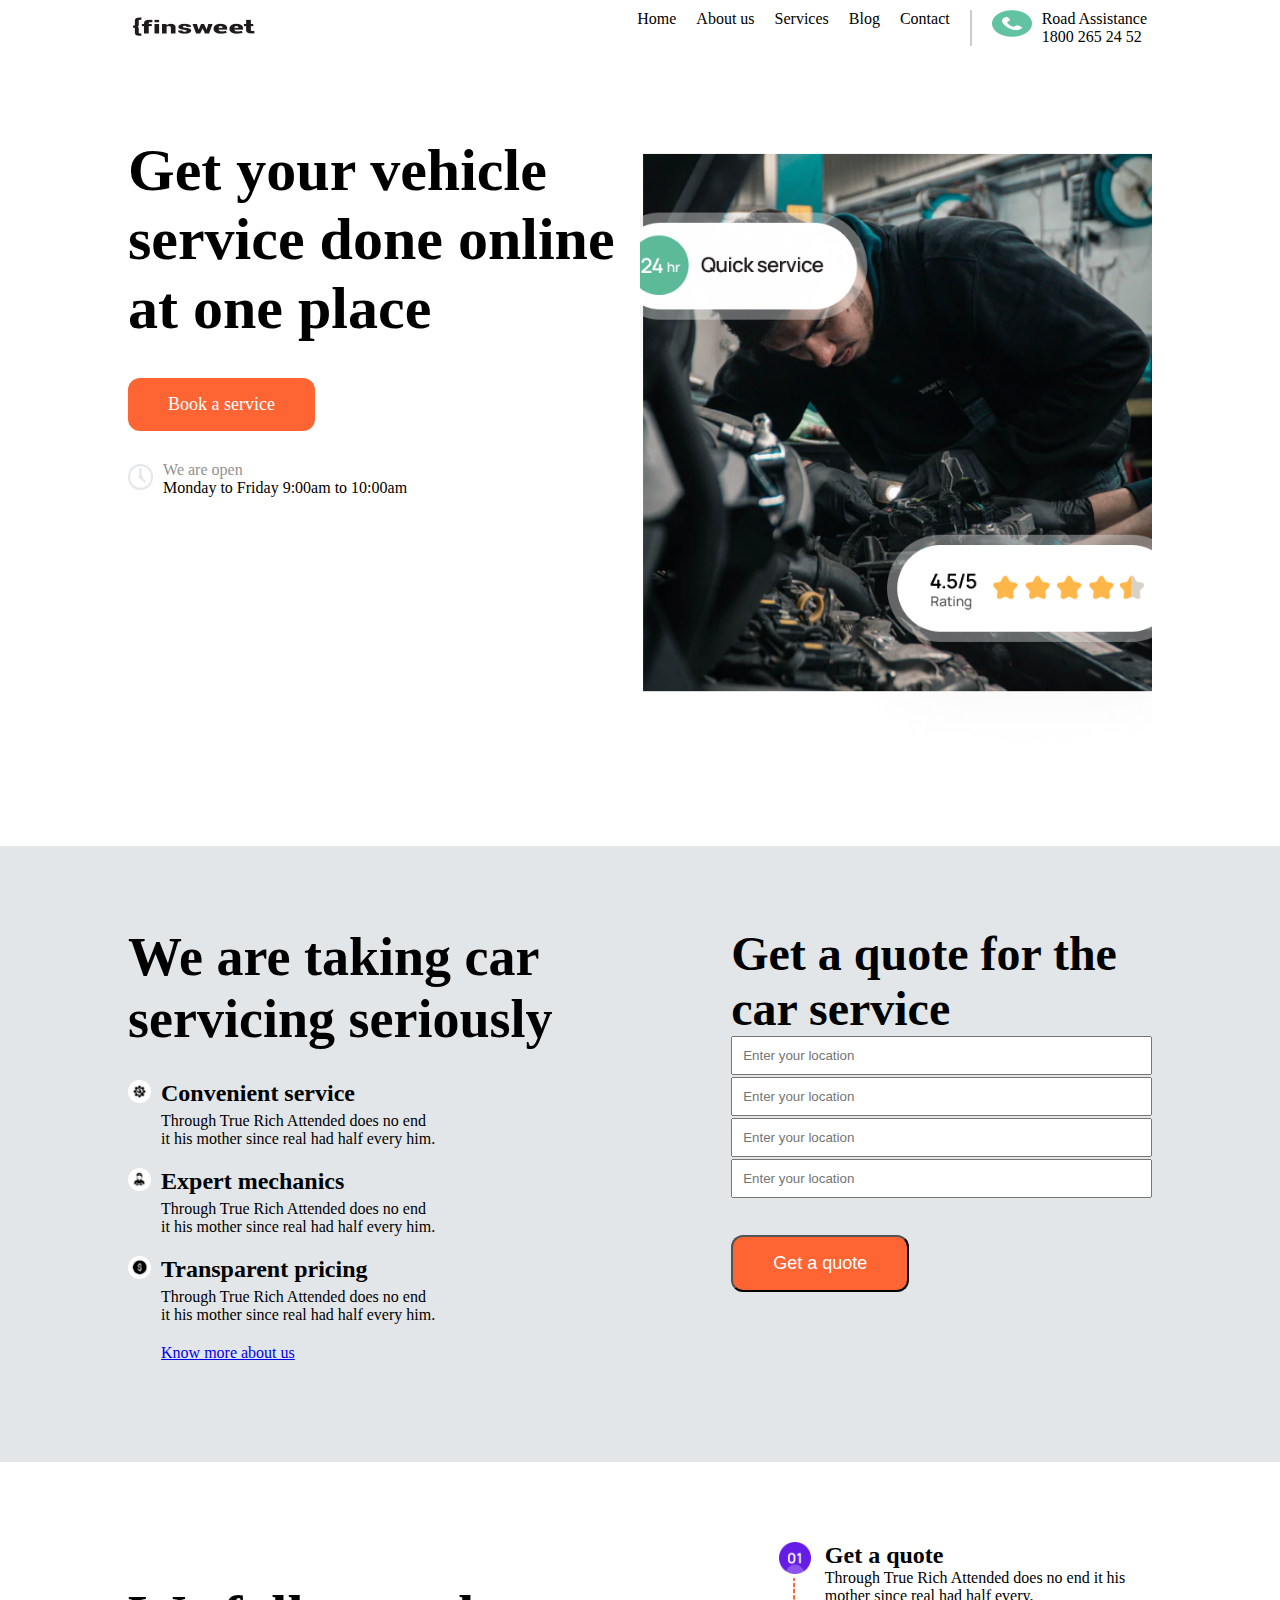
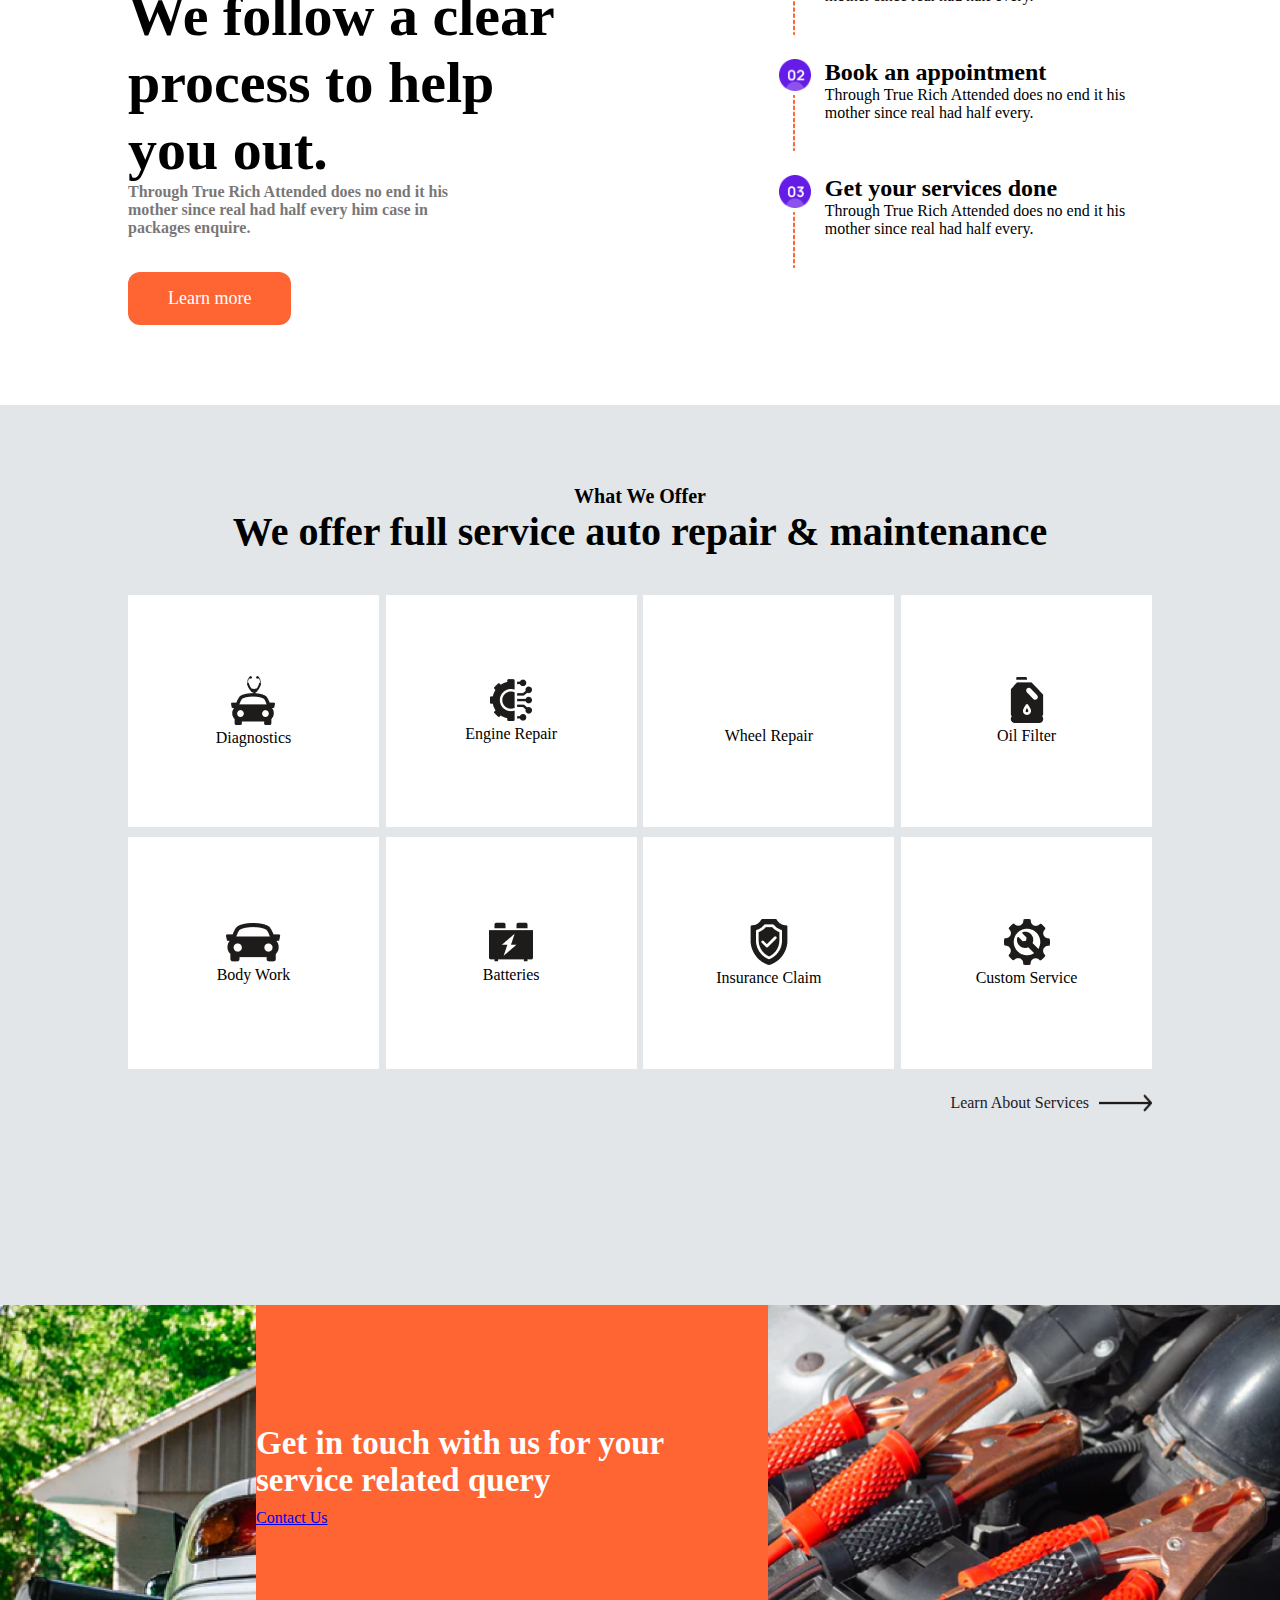
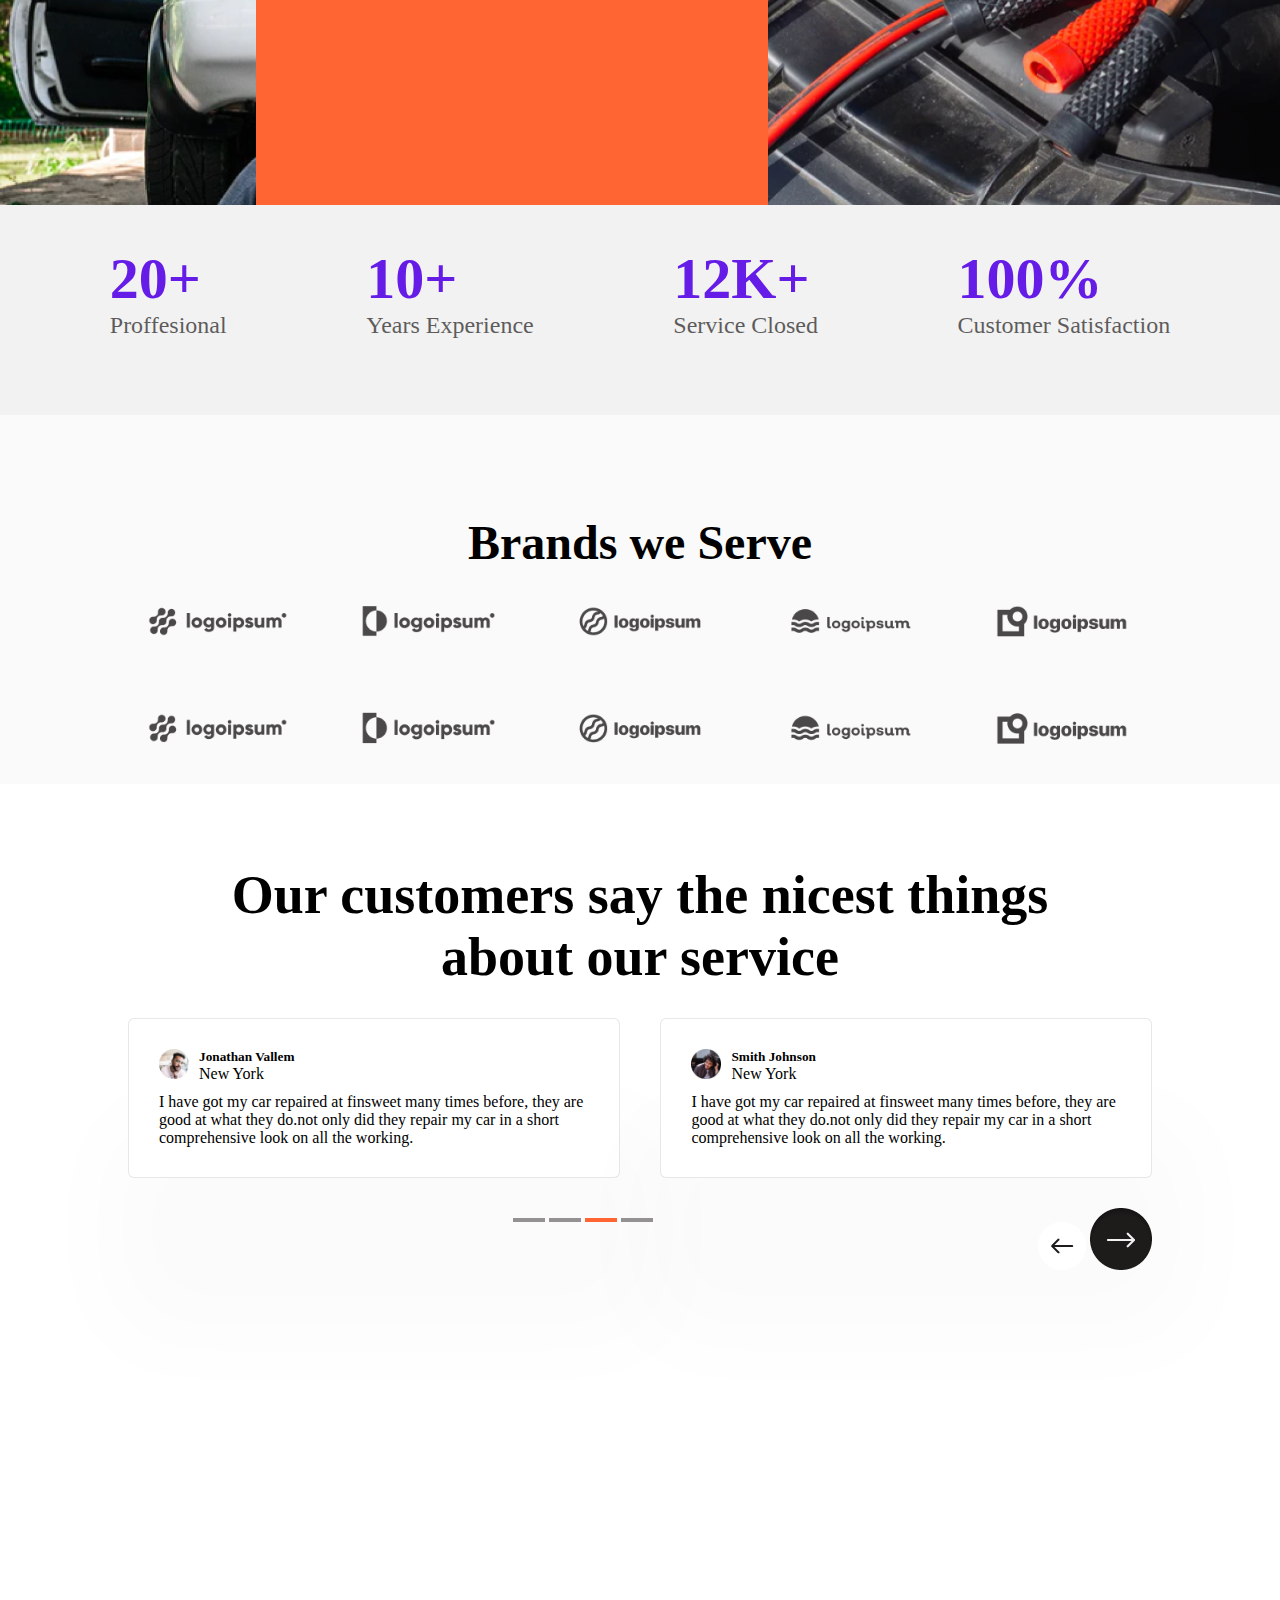
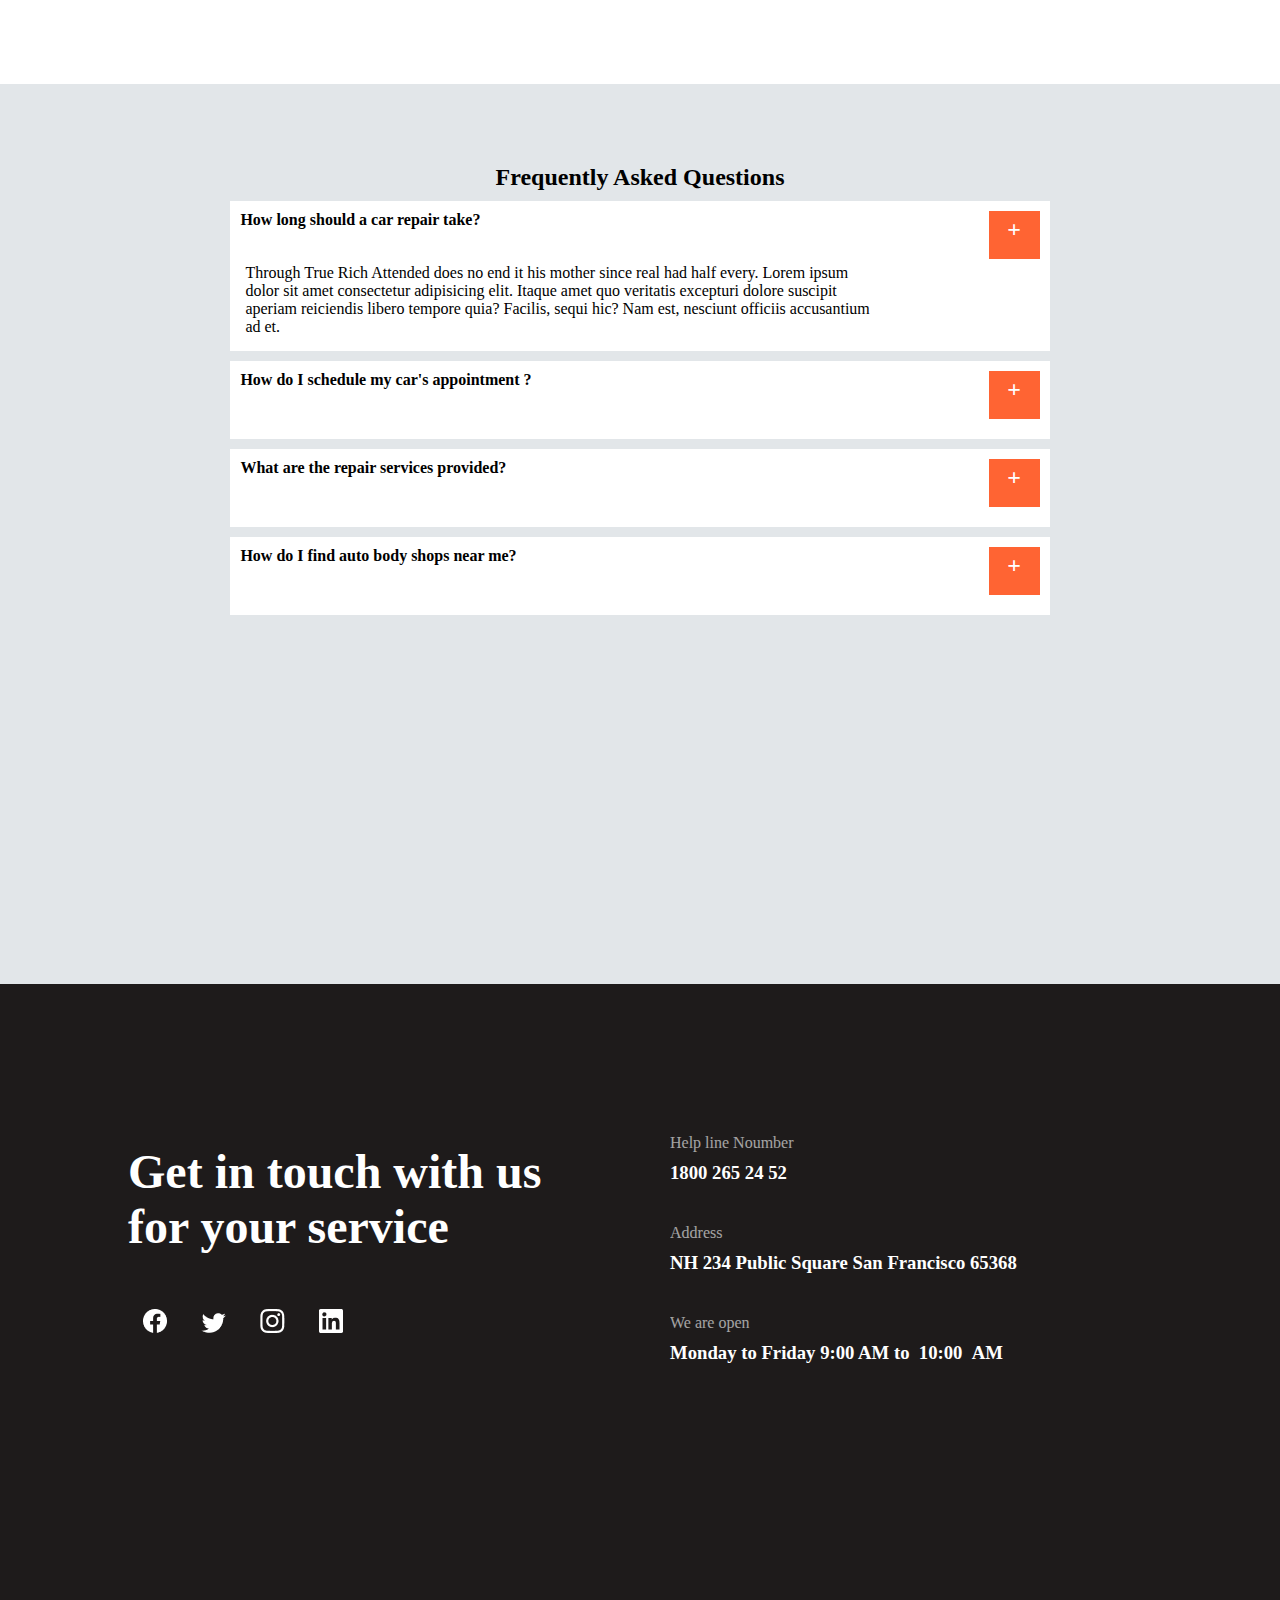
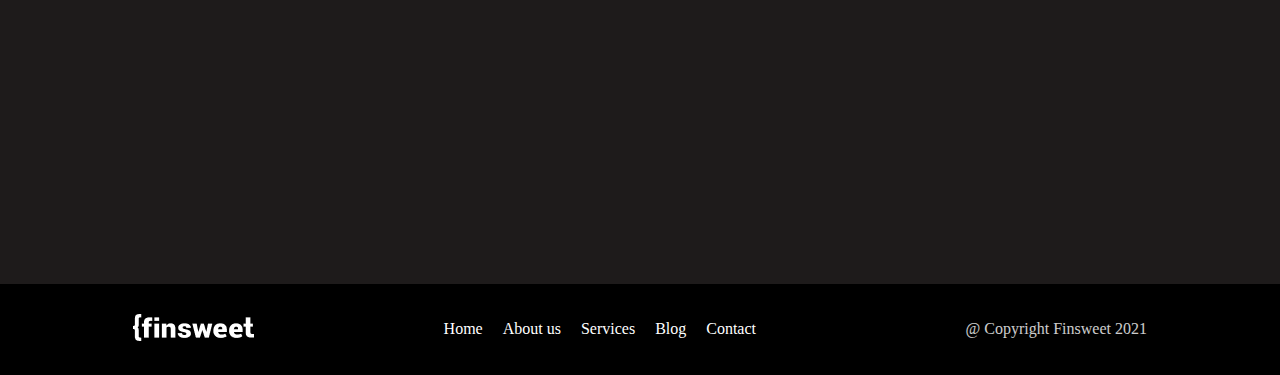
<file: index.html>
<!DOCTYPE html>
<html lang="en">

<head>
    <meta charset="UTF-8">
    <meta http-equiv="X-UA-Compatible" content="IE=edge">
    <meta name="viewport" content="width=device-width, initial-scale=1.0">
    <link rel="stylesheet" href="css/style.css">
    <title>finSweet</title>
</head>

<body>
    <header>
        <div class="container">
            <div class="main-header">
                <div class="logo">
                    <img src="img/Logo.png" alt="company logo">
                </div>
                <div class="right-section">
                    <div class="navigation">
                        <ul>
                            <li><a href="home">Home</a> </li>
                            <li><a href="aboutUs">About us</a> </li>
                            <li><a href="services.html">Services</a> </li>
                            <li><a href="blog">Blog</a> </li>
                            <li><a href="contact">Contact</a> </li>
                        </ul>

                    </div>
                    <div class="road-assistance">
                        <div class="icon">
                            <img src="img/Assistance Icon.png" alt="call">

                        </div>
                        <div class="inner-section">
                            <p>Road Assistance</p>
                            <p>1800 265 24 52</p>
                        </div>

                    </div>

                </div>
            </div>
        </div>
    </header>
    <section id="hero-section">
        <div class="container">
            <div class="flex flex-sm-column">
                <div class="text-section">
                    <h1>Get your vehicle service done online at one place</h1>
                    <a href="services.html" class="orange-btn">Book a service</a>
                    <div class="time-section flex">
                        <div class="image-box">
                            <img src="img/clock.png" alt="for the time">
                        </div>
                        <div class="time-text">
                            <p class="light-grey">We are open</p>
                            <p>Monday to Friday 9:00am to 10:00am</p>
                        </div>

                    </div>
                </div>
                <div class="image-section">

                </div>
            </div>
        </div>
    </section>
    <section id="quote-section">
        <div class="container">
            <div class="flex flex-sm-column justify-between">
                <div class="left-section">
                    <h2>We are taking car <br> servicing seriously</h2>
                    <ul>
                        <li>
                            <div class="flex">
                                <div class="image-box">
                                    <img src="img/service.png" alt="">

                                </div>
                                <div class="text-box">
                                    <h5>Convenient service</h5>
                                    <p>Through True Rich Attended does no end it his mother since real had half every him.</p>

                                </div>

                            </div>

                        </li>
                        <li>
                            <div class="flex">
                                <div class="image-box">
                                    <img src="img/mechanics.png" alt="">

                                </div>
                                <div class="text-box">
                                    <h5>Expert mechanics</h5>
                                    <p>Through True Rich Attended does no end it his mother since real had half every him.</p>

                                </div>

                            </div>

                        </li>
                        <li>
                            <div class="flex">
                                <div class="image-box">
                                    <img src="img/pricing.png" alt="">

                                </div>
                                <div class="text-box">
                                    <h5>Transparent pricing</h5>
                                    <p>Through True Rich Attended does no end it his mother since real had half every him.</p>

                                </div>

                            </div>

                        </li>
                        <li>
                            <div class="flex">
                                <div class="image-box">

                                </div>
                                <div class="text-box">
                                    <a href="#">Know more about us</a>
                                </div>

                            </div>

                        </li>



                    </ul>

                </div>
                <div class="right-form-section">
                    <h3>Get a quote for the car service</h3>
                    <form action="">
                        <div class="input">
                            <div class="input-box">
                                <input type="text" placeholder="Enter your location">
                            </div>
                            <div class="input-box">
                                <input type="text" placeholder="Enter your location">
                            </div>
                            <div class="input-box">
                                <input type="text" placeholder="Enter your location">
                            </div>
                            <div class="input-box">
                                <input type="text" placeholder="Enter your location">
                            </div>

                        </div>

                        <button class="orange-btn">Get a quote</button>


                    </form>

                </div>


            </div>
        </div>
    </section>
    <section id="process-section">
        <div class="container">
            <div class="flex justify-between flex-sm-column">
                <div class="left-quote">
                    <h2>We follow a clear process to help you out.</h2>
                    <p>Through True Rich Attended does no end it his mother since real had half every him case in packages enquire.</p>
                    <a href="#" class="orange-btn">Learn more</a>
                </div>
                <div class="right-quote">
                    <ul>
                        <li>
                            <div class="flex">
                                <div class="image-box">
                                    <img src="img/1.png" alt="">
                                    <div class="line-box">
                                        <img src="img/red line.png" alt="">
                                    </div>

                                </div>
                                <div class="text-box">
                                    <h2>
                                        Get a quote
                                    </h2>
                                    <p>Through True Rich Attended does no end it his mother since real had half every.</p>

                                </div>

                            </div>

                        </li>
                    </ul>
                    <ul>
                        <li>
                            <div class="flex">
                                <div class="image-box">
                                    <img src="img/2.png" alt="">
                                    <div class="line-box">
                                        <img src="img/red line.png" alt="">
                                    </div>

                                </div>
                                <div class="text-box">
                                    <h2>
                                        Book an appointment
                                    </h2>
                                    <p>Through True Rich Attended does no end it his mother since real had half every.</p>
                                </div>

                            </div>

                        </li>
                    </ul>
                    <ul>
                        <li>
                            <div class="flex">
                                <div class="image-box">
                                    <img src="img/3.png" alt="">
                                    <div class="line-box">
                                        <img src="img/red line.png" alt="">
                                    </div>


                                </div>
                                <div class="text-box">
                                    <h2>
                                        Get your services done
                                    </h2>
                                    <p>Through True Rich Attended does no end it his mother since real had half every.</p>
                                </div>

                            </div>

                        </li>
                    </ul>


                </div>
            </div>
        </div>


    </section>
    <section id="offer-section">
        <div class="container">
            <h5>What We Offer</h5>
            <h2>We offer full service auto repair & maintenance</h2>
            <div class="offers flex">
                <div class="offer-box">
                    <div>
                        <img src="img/Car.png" alt="car">
                        <p>Diagnostics</p>
                    </div>
                </div>
                <div class="offer-box">
                    <div>
                        <img src="img/engine repair.png" alt="car">
                        <p>Engine Repair</p>
                    </div>
                </div>
                <div class="offer-box">
                    <div>
                        <img src="img/wheel repair.png" alt="car">
                        <p>Wheel Repair</p>
                    </div>
                </div>
                <div class="offer-box">
                    <div>
                        <img src="img/oil filter.png" alt="car">
                        <p>Oil Filter</p>
                    </div>
                </div>
                <div class="offer-box">
                    <div>
                        <img src="img/body work.png" alt="car">
                        <p>Body Work</p>
                    </div>
                </div>
                <div class="offer-box">
                    <div>
                        <img src="img/batteries.png" alt="car">
                        <p>Batteries</p>
                    </div>
                </div>
                <div class="offer-box">
                    <div>
                        <img src="img/Vector.png" alt="car">
                        <p>Insurance Claim</p>
                    </div>
                </div>
                <div class="offer-box">
                    <div>
                        <img src="img/custom service.png" alt="car">
                        <p>Custom Service</p>
                    </div>
                </div>
            </div>
            <div class="learn-arrow">
                <a href="#">
                    <p>Learn About Services</p>
                    <img src="img/arrow.png" alt="">
                </a>

            </div>
        </div>

    </section>
    <section id="service-section">
        <div class="car-section"></div>
        <div class="orange-section">
            <div class="orange-text">
                <h2>Get in touch with us for your service related query</h2>
            </div>
            <div>
                <a href="contactUs">Contact Us</a>
            </div>
        </div>
        <div class="auto-section"></div>
    </section>
    <section id="experience-section">
        <div class="plus">
            <div>
                <h2>20+</h2>
                <p>Proffesional</p>
            </div>
            <div>
                <h2>10+</h2>
                <p>Years Experience</p>
            </div>
            <div>
                <h2>12K+</h2>
                <p>Service Closed</p>
            </div>
            <div>
                <h2>100%</h2>
                <p>Customer Satisfaction</p>
            </div>
        </div>

    </section>
    <section id="brand-section">
        <div class="container">
            <h5>Brands we Serve</h5>
            <div class="brand-box">
                <img src="img/Brand Row 1.png" alt="">
                <img src="img/Brand Row 2.png" alt="">
            </div>
        </div>
    </section>
    <section id="customer-section">
        <div class="container">
            <h2>Our customers say the nicest things <br> about our service</h2>
            <div class="customer-slider">
                <div class="customer-slide">
                    <div class="testimony-person">
                        <img src="img/1 man.png" alt="">
                        <div class="person-info">
                            <h5>Jonathan Vallem</h5>
                            <p>New York</p>
                        </div>
                    </div>
                    <div class="testimony">
                        <p>I have got my car repaired at finsweet many times before, they are good at what they do.not only did they repair my car in a short comprehensive look on all the working.</p>
                    </div>
                </div>
                <div class="customer-slide">
                    <div class="testimony-person">
                        <img src="img/2 man.jpg" alt="">
                        <div class="person-info">
                            <h5>Smith Johnson</h5>
                            <p>New York</p>
                        </div>
                    </div>
                    <div class="testimony">
                        <p>I have got my car repaired at finsweet many times before, they are good at what they do.not only did they repair my car in a short comprehensive look on all the working.</p>
                    </div>
                </div>
            </div>
            <div class="dash-section">
                <div class="empty">

                </div>
                <div class="center-dash">
                    <img src="img/Dash.png" alt="1">
                    <img src="img/Dash.png" alt="2">
                    <img src="img/Line Orange.png" alt="3">
                    <img src="img/Dash.png" alt="4">

                </div>
                <div class="end-dash">
                    <img src="img/Left arrow.png" alt="">
                    <img src="img/Right arrow.png" alt="">

                </div>
            </div>
        </div>
    </section>
    <section id="faq-section">
        <div class="container">
            <h2>Frequently Asked Questions</h2>
            <div class="faq-main-box">
                <div class="faq-box">
                    <div class="header-section">
                        <div class="question">
                            <h4>How long should a car repair take?</h4>

                        </div>
                        <div class="faq-control">
                            <h2>+</h2>
                        </div>


                    </div>
                    <div class="answer-section">
                        <div class="answer-box">
                            <p>Through True Rich Attended does no end it his mother since real had half every. Lorem ipsum dolor sit amet consectetur adipisicing elit. Itaque amet quo veritatis excepturi dolore suscipit aperiam reiciendis libero tempore
                                quia? Facilis, sequi hic? Nam est, nesciunt officiis accusantium ad et.</p>
                        </div>
                    </div>


                </div>
                <div class="faq-box">
                    <div class="header-section">
                        <div class="question">
                            <h4>How do I schedule my car's appointment ?</h4>

                        </div>
                        <div class="faq-control">
                            <h2>+</h2>
                        </div>


                    </div>
                    <div class="answer-section">
                        <div class="answer-box">

                        </div>
                    </div>


                </div>
                <div class="faq-box">
                    <div class="header-section">
                        <div class="question">
                            <h4>What are the repair services provided?</h4>

                        </div>
                        <div class="faq-control">
                            <h2>+</h2>
                        </div>


                    </div>
                    <div class="answer-section">
                        <div class="answer-box">

                        </div>
                    </div>


                </div>
                <div class="faq-box">
                    <div class="header-section">
                        <div class="question">
                            <h4>How do I find auto body shops near me?</h4>

                        </div>
                        <div class="faq-control">
                            <h2>+</h2>
                        </div>
                    </div>
                    <div class="answer-section">
                        <div class="answer-box">
                        </div>
                    </div>
                </div>
            </div>
        </div>
        </div>
    </section>
    <section id="contact-section">
        <div class="container">
            <div class="touch-section">
                <div class="left-touch">
                    <div class="header">
                        <h2>Get in touch with us for your  service</h2>
                    </div>
                    <div class="social-media">
                        <img src="img/Facebook.png" alt="">
                        <img src="img/Twitter.png" alt="">
                        <img src="img/Instagram.png" alt="">
                        <img src="img/LinkedIn.png" alt="">
                    </div>
                </div>
                <div class="right-touch">
                    <p>Help line Noumber</p>
                    <h3>1800 265 24 52</h3>
                    <p>Address</p>
                    <h3>NH 234   Public Square San Francisco  65368</h3>
                    <p>We are open</p>
                    <h3>Monday to Friday 9:00 AM to  10:00  AM</h3>
                    
                </div>
            </div>
        </div>
    </section>
    <footer id="footer-section">
        <div class="container">
            <div class="main-footer">
                <div class="logo">
                    <img src="img/white logo.png" alt="company logo">
                </div>
                <div class="right-footer-section">
                    <div class="navigation">
                        <ul>
                            <li><a href="home">Home</a> </li>
                            <li><a href="aboutUs">About us</a> </li>
                            <li><a href="services">Services</a> </li>
                            <li><a href="blog">Blog</a> </li>
                            <li><a href="contact">Contact</a> </li>
                        </ul>

                    </div>
                </div>
                <div>
                    <div class="copyright">
                        <p>@ Copyright Finsweet 2021</p>
                    </div>
                </div>
            </div>  
        </div>
    </footer>





    </div>
    </div>
    </div>

    </section>


</body>

</html>
</file>
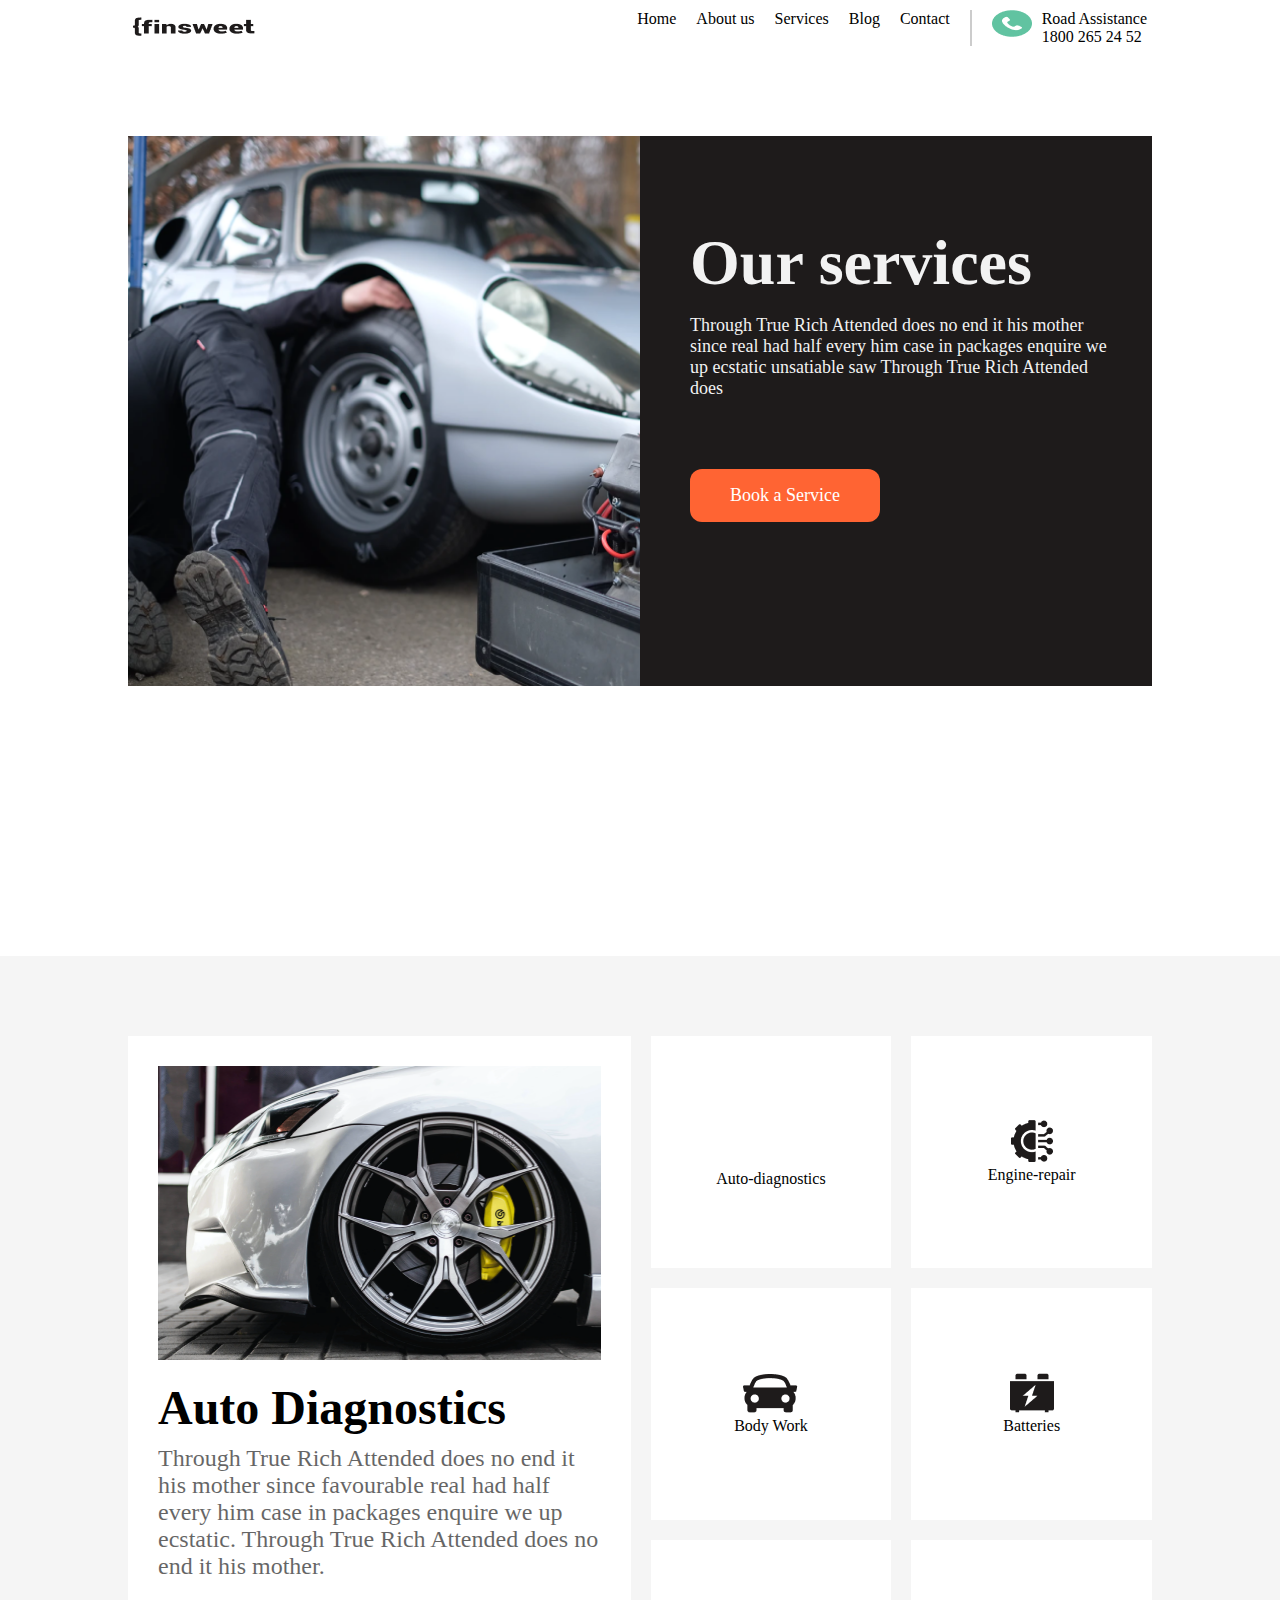
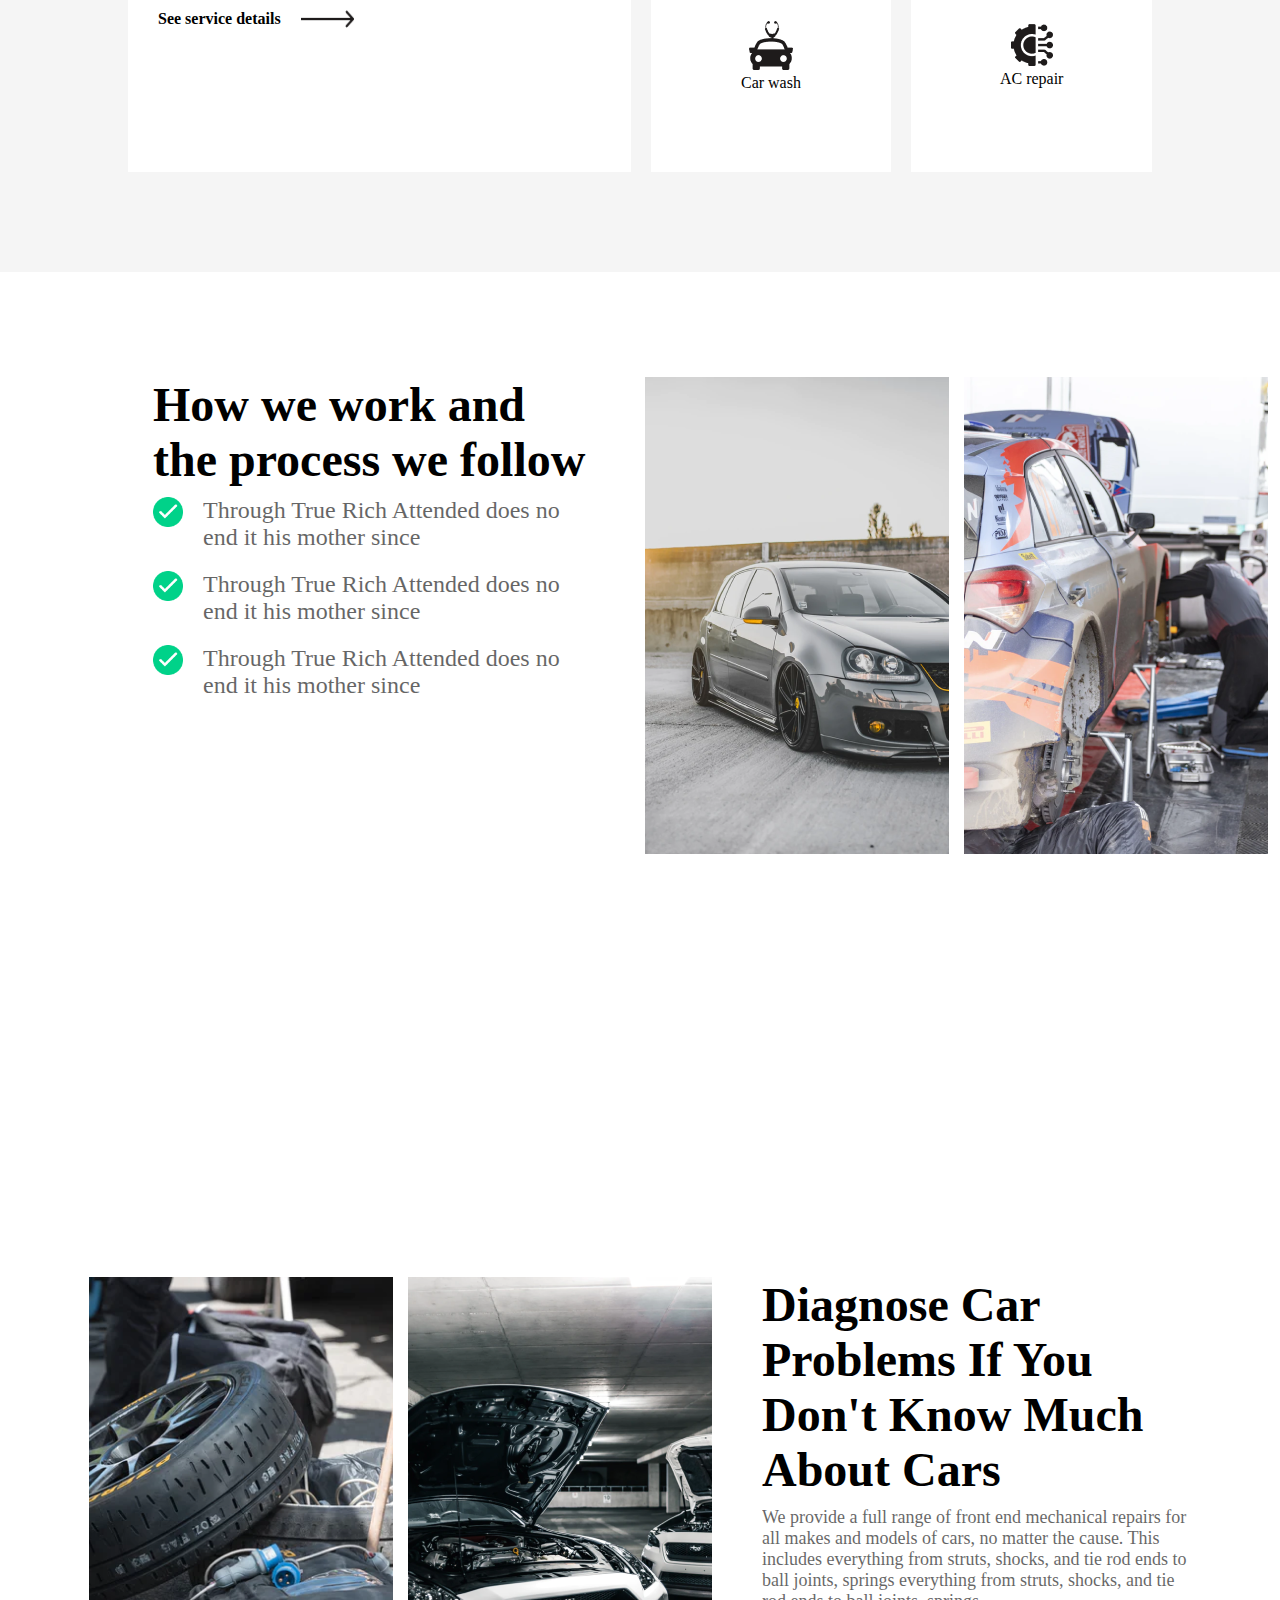
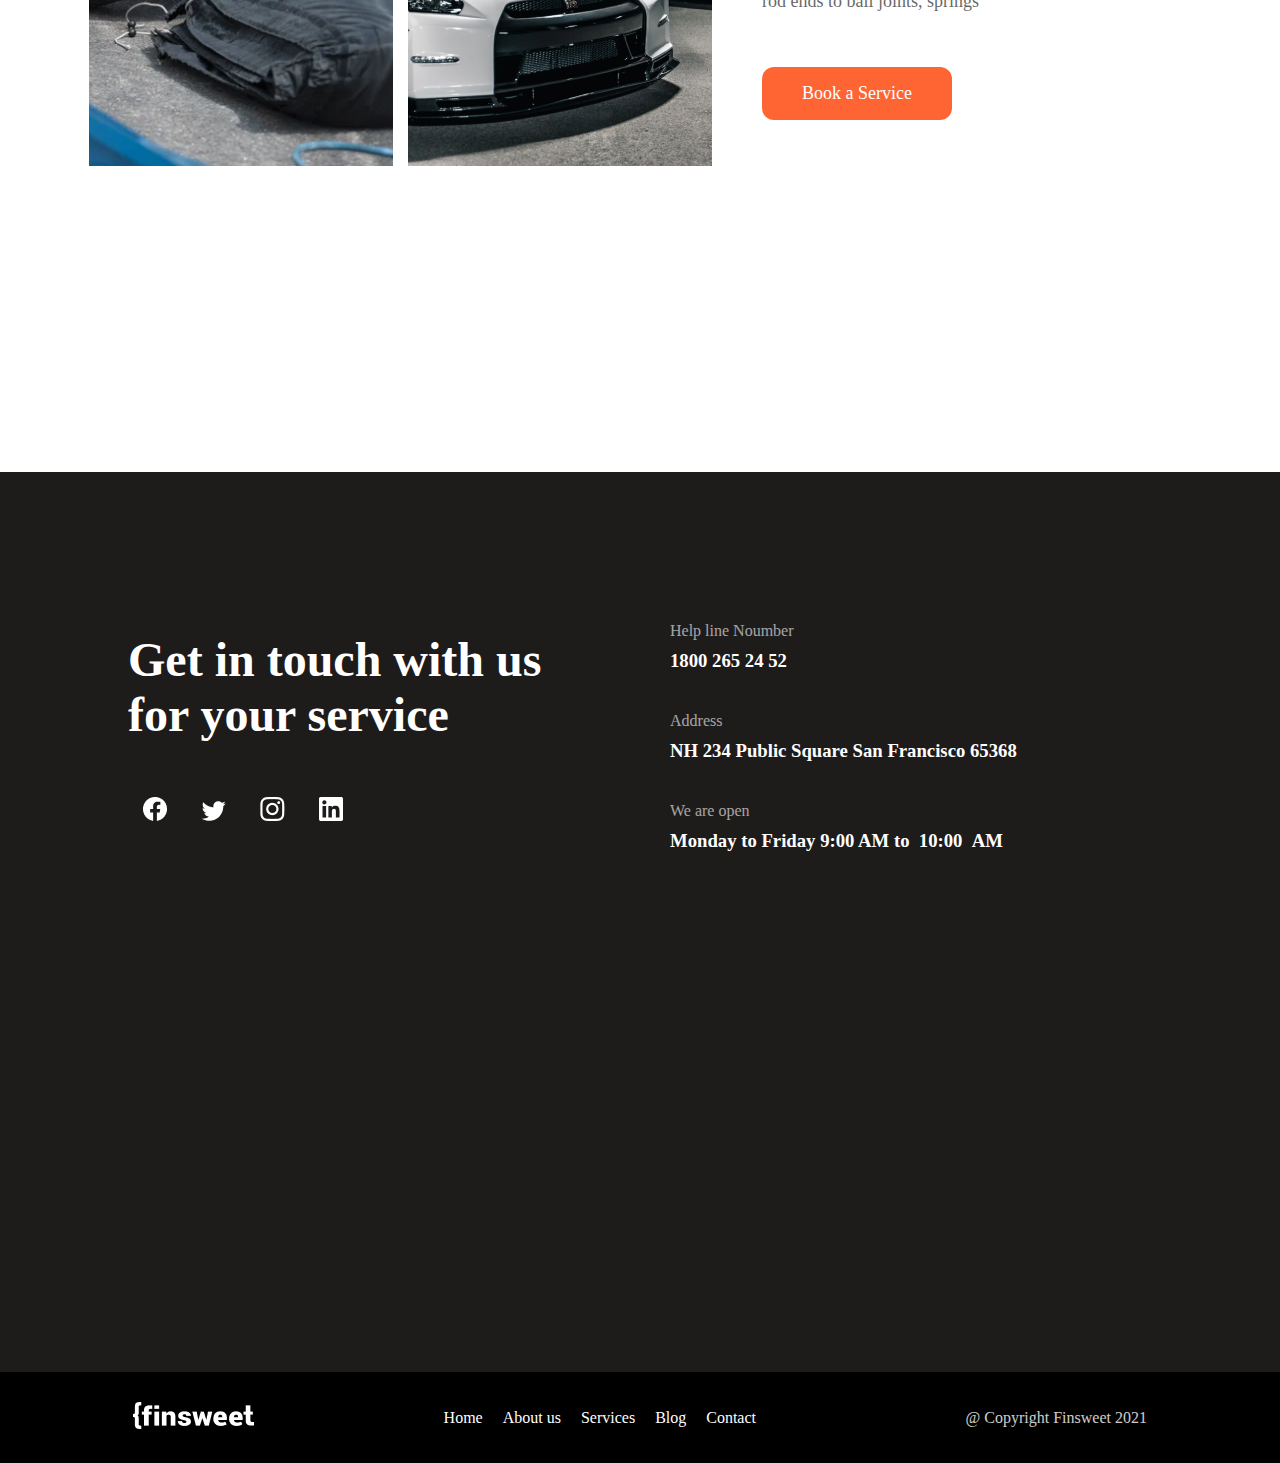
<file: services.html>
<!DOCTYPE html>
<html lang="en">
<head>
    <meta charset="UTF-8">
    <meta http-equiv="X-UA-Compatible" content="IE=edge">
    <meta name="viewport" content="width=device-width, initial-scale=1.0">
    <link rel="stylesheet" href="css/style.css">
    <title>Service</title>
</head>
<body>
    <header>
        <div class="container">
            <div class="main-header">
                <div class="logo">
                    <img src="img/Logo.png" alt="company logo">
                </div>
                <div class="right-section">
                    <div class="navigation">
                        <ul>
                            <li><a href="home">Home</a> </li>
                            <li><a href="aboutUs">About us</a> </li>
                            <li><a href="services">Services</a> </li>
                            <li><a href="blog">Blog</a> </li>
                            <li><a href="contact">Contact</a> </li>
                        </ul>
    
                    </div>
                    <div class="road-assistance">
                        <div class="icon">
                            <img src="img/Assistance Icon.png" alt="call">
    
                        </div>
                        <div class="inner-section">
                            <p>Road Assistance</p>
                            <p>1800 265 24 52</p>
                        </div>
    
                    </div>
    
                </div>
            </div>
        </div>
    </header>
    <section id="services-section">
        <div class="container">
            <div class="car-section"></div>      
        <div class="black-section">
            <div class="black-text">
                <h1>Our services</h1>
                <p>Through True Rich Attended does no end it his mother since real had half every him case in packages enquire we up ecstatic unsatiable saw Through True Rich Attended does  </p>
                <a href="#" class="orange-btn">Book a Service</a>
            </div>
        </div>
             </div>
    </section>
    <section id="auto-diagnostics">
            <div class="container">
                <div class="left-diagnostics">
                    <div class="image-section"></div>
                    <div class="text-section">
                        <h1>Auto Diagnostics</h1>
                        <p>Through True Rich Attended does no end it his mother since favourable real had half every him case in packages enquire we up ecstatic. Through True Rich Attended does no end it his mother.</p>
                        <div class="details">
                            <h4>See service details</h4>
                            <img src="img/arrow.png" alt="">
                        </div>
                   </div>
                </div>
                <div class="right-diagnostics">
                    <div class="diagnostics flex">
                        <div class="diagnostics-box">
                            <div>
                                <img src="img/auto-diag.png" alt="car">
                                <p>Auto-diagnostics</p>
                            </div>
                        </div>
                        <div class="diagnostics-box">
                            <div>
                                <img src="img/engine repair.png" alt="car">
                                <p>Engine-repair</p>
                            </div>
                        </div>
                        <div class="diagnostics-box">
                            <div>
                                <img src="img/body work.png" alt="car">
                                <p>Body Work</p>
                            </div>
                        </div>
                        <div class="diagnostics-box">
                            <div>
                                <img src="img/batteries.png" alt="car">
                                <p>Batteries</p>
                            </div>
                        </div>
                        <div class="diagnostics-box">
                            <div>
                                <img src="img/car wash.png" alt="car">
                                <p>Car wash</p>
                            </div>
                        </div>
                        <div class="diagnostics-box">
                            <div>
                                <img src="img/engine repair.png" alt="car">
                                <p>AC repair</p>
                            </div>
                        </div>
                    </div>
                </div>
            </div>
    </section>
    <section id="work-section">
        <div class="container">
                    <div class="left-work">
                        <h2>How we work and the process we follow</h2>
                        <div class="checkmark">
                            <img src="img/Checkmark.png" alt="">
                            <p>Through True Rich Attended does no end it his mother since</p>
                        </div>
                        <div class="checkmark">
                            <img src="img/Checkmark.png" alt="">
                            <p>Through True Rich Attended does no end it his mother since</p>
                        </div>
                        <div class="checkmark">
                            <img src="img/Checkmark.png" alt="">
                            <p>Through True Rich Attended does no end it his mother since</p>
                        </div>
                    </div>
              <div class="right-work">
                  <div class="left-image">
                    <img src="img/work.png" alt="">
                  </div>
                  <div class="right-image">
                    <img src="img/work 2.png" alt="">                  
                  </div>
              </div>
         </div>
    </section>
    <section id="problem-section">
        <div class="container">
            <div class="left-section">
                <div class="tires">
                    <img src="img/tires.png" alt="">
                </div>
                <div class="bonnet">
                    <img src="img/bonnet.png" alt="">
                </div>               
           </div>
           <div class="right-section">
               <div class="text-section">
                <h2>Diagnose Car Problems If You Don't Know Much About Cars</h2>
                <p>We provide a full range of front end mechanical repairs for all makes and models of cars, no matter the cause. This includes everything from struts, shocks, and tie rod ends to ball joints, springs everything from struts, shocks, and tie rod ends to ball joints, springs</p>
                <a href="#" class="orange-btn">Book a Service</a>
               </div>
            </div>
        </div>
       
    </section>
    <section id="contact-section">
        <div class="container">
            <div class="touch-section">
                <div class="left-touch">
                    <div class="header">
                        <h2>Get in touch with us for your  service</h2>
                    </div>
                    <div class="social-media">
                        <img src="img/Facebook.png" alt="">
                        <img src="img/Twitter.png" alt="">
                        <img src="img/Instagram.png" alt="">
                        <img src="img/LinkedIn.png" alt="">
                    </div>
                </div>
                <div class="right-touch">
                    <p>Help line Noumber</p>
                    <h3>1800 265 24 52</h3>
                    <p>Address</p>
                    <h3>NH 234   Public Square San Francisco  65368</h3>
                    <p>We are open</p>
                    <h3>Monday to Friday 9:00 AM to  10:00  AM</h3>
                    
                </div>
            </div>
        </div>
    </section>
    <footer id="footer-section">
        <div class="container">
            <div class="main-footer">
                <div class="logo">
                    <img src="img/white logo.png" alt="company logo">
                </div>
                <div class="right-footer-section">
                    <div class="navigation">
                        <ul>
                            <li><a href="home">Home</a> </li>
                            <li><a href="aboutUs">About us</a> </li>
                            <li><a href="services">Services</a> </li>
                            <li><a href="blog">Blog</a> </li>
                            <li><a href="contact">Contact</a> </li>
                        </ul>

                    </div>
                </div>
                <div>
                    <div class="copyright">
                        <p>@ Copyright Finsweet 2021</p>
                    </div>
                </div>
            </div>  
        </div>
    </footer>

    
</body>
</html>
</file>
<file: css/style.css>
* {
    margin: 0;
    padding: 0;
    box-sizing: border-box;
}

.container {
    width: 80%;
    margin: 0 auto;
}

.main-header {
    display: flex;
    justify-content: space-between;
    align-items: center;
    padding: 10px 5px;
}

.right-section ul {
    list-style: none;
    display: flex;
    align-items: center;
}

.right-section {
    display: flex;
}

.road-assistance {
    display: flex;
    padding-left: 20px;
}

.right-section ul li {
    margin-right: 20px;
}

.right-section ul li a {
    text-decoration: none;
    color: black;
}

.right-section .navigation {
    border-right: 2px solid #ccc;
}

.road-assistance .icon {
    margin-right: 10px;
}

.flex {
    display: flex;
}

#hero-section .text-section,
#hero-section .image-section {
    width: 50%;
}

#hero-section,
#quote-section,
#process-section,
#offer-section {
    padding: 80px 0px;
}

#hero-section .image-section {
    background-image: url(../img/Header\ Image.png);
    background-size: cover;
    background-position: center;
    height: 70vh;
}

.text-section h1 {
    font-size: 60px;
}

.orange-btn {
    background: #ff6433;
    border-radius: 12px;
    padding: 16px 40px;
    font-size: 18px;
    margin-top: 35px;
    text-decoration: none;
    display: inline-block;
    color: #ffff;
    -webkit-border-radius: 12px;
    -moz-border-radius: 12px;
    -ms-border-radius: 12px;
    -o-border-radius: 12px;
}

.time-section img {
    width: 100%;
}

.time-section .image-box {
    width: 5%;
}

.time-section .time-text {
    width: 95%;
    margin-left: 10px;
}

.time-section {
    margin-top: 30px;
    align-items: center;
}

.light-grey {
    color: #939191;
}

#quote-section {
    background: #e2e6e9;
}

#quote-section .left-section,
#quote-section .right-form-section {
    width: 45%;
}

#quote-section ul {
    list-style: none;
}

#quote-section ul li {
    margin-bottom: 20px;
}

#quote-section .left-section h2 {
    margin-bottom: 30px;
    font-size: 54px;
    padding-right: 30px;
}

#quote-section .left-section .image-box {
    width: 5%;
    margin-right: 10px;
}

#quote-section .left-section .image-box img {
    width: 100%;
}

#quote-section .left-section .text-box {
    width: 60%;
}

.justify-between {
    justify-content: space-between;
}

#quote-section .left-section .text-box h5 {
    font-size: 24px;
    margin-bottom: 5px;
}

#quote-section .right-form-section h3 {
    font-size: 48px;
}

#quote-section .right-form-section {
    padding-left: 40px;
}

#quote-section .right-form-section input {
    width: 100%;
    padding: 10px;
    margin-bottom: 2px;
    color: #1e1b1b;
}

.right-quote ul {
    list-style: none;
}

.right-quote ul li {
    margin-bottom: 20px;
}

.right-quote .image-box img {
    width: 70%;
}

.right-quote .line-box {
    width: 5%;
    margin-left: 14px;
}

#offer-section h1 {
    font-size: 58px;
}

#process-section .left-quote h2 {
    font-weight: 800;
    font-size: 58px;
    margin-top: 40px;
    width: 70%;
}

#process-section .left-quote p {
    font-weight: 600;
    font-size: 16px;
    color: #1e1b1b;
    opacity: 0.6;
    width: 55%;
}

#offer-section {
    min-height: 100vh;
    padding: 80px 0px;
    background: #e2e6e9;
}

#offer-section h2,
#offer-section h5 {
    text-align: center;
}

#offer-section h5 {
    font-size: 20px;
}

#offer-section h2 {
    font-size: 40px;
}

#offer-section .offers .offer-box {
    background: #fff;
    height: 232px;
    display: flex;
    justify-content: center;
    align-items: center;
    text-align: center;
    width: 24.5%;
    margin-bottom: 10px;
}

#offer-section .offers {
    flex-wrap: wrap;
    margin-top: 40px;
    justify-content: space-between;
    margin-bottom: 15px;
}

#offer-section .offers .offer-box:hover {
    background: #ff6433;
    color: #fff;
    transition: cubic-bezier(0.075, 0.82, 0.165, 1);
    cursor: pointer;
}

.learn-arrow a {
    display: flex;
    color: #1e1b1b;
    text-decoration: none;
}

.learn-arrow {
    display: flex;
    justify-content: end;
}

.learn-arrow a p {
    margin-right: 10px;
}

#service-section {
    height: 500px;
    display: flex;
}

#service-section .car-section {
    width: 20%;
    height: 500px;
    background: url(../img/vehicle.png);
    background-repeat: no-repeat;
    background-position: left;
    background-size: cover;
}

#service-section .orange-section {
    width: 40%;
    background: #ff6433;
    height: 500px;
}

#service-section .auto-section {
    width: 40%;
    height: 500px;
    background: url(../img/unsplash.png) no-repeat;
    background-size: cover;
    background-position: center;
}

#service-section .orange-text {
    color: #fff;
    font-size: 22px;
    padding-right: 80px;
    margin-top: 120px;
    display: flex;
    justify-content: flex-start;
    margin-bottom: 10px;
    align-items: center;
}

#experience-section {
    background: #f2f2f2;
    height: 210px;
    padding: 40px;
}

#experience-section .plus {
    display: flex;
    justify-content: space-around;
    align-items: center;
}

#experience-section .plus h2 {
    font-size: 58px;
    color: #661ce7;
}

#experience-section .plus p {
    font-size: 24px;
    color: #1e1b1b;
    opacity: 70%;
}

#brand-section {
    background: #fafafa;
}

#brand-section .container h5,
#brand-section .container .brand-box {
    text-align: center;
}

#brand-section .container h5 {
    padding-top: 100px;
}

#brand-section .container h5 {
    font-size: 48px;
}

#brand-section img {
    width: 100%;
    overflow: hidden;
}

#faq-section {
    background: #e2e6e9;
    min-height: 100vh;
    padding: 80px 0px;
}

#faq-section h2 {
    text-align: center;
    margin-bottom: 10px;
}

#faq-section .faq-main-box {
    width: 80%;
    height: 400px;
    margin: 0 auto;
}

#faq-section .faq-main-box .faq-box {
    background: #fff;
    padding: 10px;
    margin-bottom: 10px;
}

#faq-section .faq-main-box .faq-box .faq-control {
    background: #ff6433;
    width: 51.08px;
    height: 48px;
    display: flex;
    justify-content: center;
    align-items: center;
    color: #fff;
    font-weight: 900;
    cursor: pointer;
}

.faq-box .header-section h3 {
    font-weight: 600;
    font-size: 24px;
}

.faq-box .header-section {
    display: flex;
    justify-content: space-between;
}

.faq-box .answer-section {
    padding: 5px;
}

.faq-box .answer-section .answer-box {
    width: 80%;
}

#customer-section {
    min-height: 100vh;
    padding: 80px 0px;
}

#customer-section .container h2 {
    text-align: center;
    font-size: 54px;
}

#customer-section .customer-slider {
    display: flex;
    justify-content: space-between;
    margin: 30px 0;
}

#customer-section .customer-slide {
    width: 48%;
    background: #ffffffff;
    border: 1px solid rgba(172, 172, 172, 0.29);
    box-shadow: 11px 130px 100px 30px rgba(0, 0, 0, 0.02);
    border-radius: 6px;
    padding: 30px;
}

#customer-section .testimony-person {
    display: flex;
}

#customer-section .testimony-person img {
    height: 30px;
    width: 30px;
}

#customer-section .testimony-person .person-info {
    padding: 0px 10px;
}

#customer-section .customer-slide .testimony {
    margin-top: 10px;
}

#customer-section .dash-section {
    display: flex;
    justify-content: space-between;
}

#contact-section {
    min-height: 100vh;
    padding: 80px 0px;
    background: #1E1B1B;
}

#contact-section .container {
    color: #ffffffff;
}

#contact-section .touch-section {
    display: flex;
}

#contact-section .left-touch, #contact-section .right-touch {
    width: 45%;
    margin-right: 30px;
}

#contact-section .left-touch {
    margin-top: 40px;
}

#contact-section .left-touch h2 {
    font-size: 48px;
    padding: 40px 0px;
}

#contact-section .left-touch .social-media img {
    padding: 15px;
} 

#contact-section .right-touch p {
    opacity: 0.6;
    margin-bottom: 10px;
}

#contact-section .right-touch h3 {
    margin-bottom: 40px;
}

#contact-section .right-touch {
    margin-left: 60px;
    padding-top: 70px;
}

#footer-section {
    background: Black;
}
.main-footer {
    display: flex;
    justify-content: space-between;
    align-items: center;
    padding: 30px 5px;
    color: #fff;
}

.right-footer-section ul {
    list-style: none;
    display: flex;
    justify-content: space-between;
}

.right-footer-section ul li {
    margin-right: 20px;
}

.right-footer-section ul li a {
    text-decoration: none;
    color: #ffffffff
}
.main-footer .copyright {
    opacity: 0.8;
}

#services-section {
    padding: 80px 0px;
    min-height: 100vh;
}

#services-section .car-section {
    height: 550px;
    background: url(../img/servicescar.png);
    background-repeat: no-repeat;
    background-size: cover;
    width: 50%;
}

#services-section .black-section {
    height: 550px;
    background: url(../img/black.png);
    background-repeat: no-repeat;
    background-size: cover;
    width: 50%;
}

#services-section .container {
    display: flex;
    color: #F2F2F2;
}

#services-section .black-section .black-text {
    padding: 30px;
    margin-top: 60px;
    width: 95%;
    margin-left: 20px;
}

#services-section .black-section .black-text h1 {
    margin-bottom: 15px;
    font-size: 64px;
}

#services-section .black-section .black-text p {
    font-size: 18px;
}

#services-section .black-section .black-text .orange-btn {
    margin-top: 70px;
}

#auto-diagnostics {
    padding: 80px 0px;
    min-height: 100vh;
    background: #F5F5F5;
}

#auto-diagnostics .container {
    display: flex;
} 

#auto-diagnostics .left-diagnostics, #auto-diagnostics .right-diagnostics {
    width: 50%;
}

#auto-diagnostics .left-diagnostics {
    background: #fff;
    margin-bottom: 20px;
    padding: 30px;
}

#auto-diagnostics .right-diagnostics {
    margin-left: 20px;
}

#auto-diagnostics .left-diagnostics .image-section {
    background: url(../img/Tire.png);
    background-repeat: no-repeat;
    height: 294px;
    background-size: cover;
    margin-bottom: 20px;
}

#auto-diagnostics .left-diagnostics .text-section h1 {
    margin-bottom: 10px;
    font-size: 48px;
}

#auto-diagnostics .left-diagnostics .text-section p {
    opacity: 0.6;
    font-size: 24px;
    margin-bottom: 30px;
}

#auto-diagnostics .left-diagnostics .text-section .details {
    display: flex;
}

#auto-diagnostics .left-diagnostics .text-section .details img {
    margin-left: 20px;
}

#auto-diagnostics .right-diagnostics .diagnostics .diagnostics-box {
    background: #fff;
    height: 232px;
    display: flex;
    justify-content: center;
    align-items: center;
    text-align: center;
    width: 48%;
    margin-bottom: 20px;
}

#auto-diagnostics .diagnostics {
    flex-wrap: wrap;
    justify-content: space-between;
}

#auto-diagnostics .right-diagnostics .diagnostics :hover {
    background: #ff6433;
    color: #fff;
    transition: cubic-bezier(0.075, 0.82, 0.165, 1);
    cursor: pointer;
}

#work-section {
    padding: 80px 0px;
    min-height: 100vh;
 }

#work-section .container {
    display: flex;
}

#work-section .left-work, #work-section .right-work {
    width: 48%;
    padding: 25px;
}

#work-section .right-work {
    display: flex;
}

#work-section .right-work .img {
    height: 477px;
    width: 304px;
}

#work-section .right-work .right-image {
    margin-left: 15px;
}

#work-section .left-work h2 {
    margin-bottom: 10px;
    font-size: 48px;
}

#work-section .left-work .checkmark {
    display: flex;
}

#work-section .left-work .checkmark img {
    height: 30px;
    margin-bottom: 10px;
}

#work-section .left-work .checkmark p {
    font-size: 24px;
    margin-left: 20px;
    margin-bottom: 20px;
    opacity: 0.6;
}

#problem-section {
    padding: 80px 0px;
    min-height: 100vh;
}

#problem-section .container {
    display: flex;
    width: 90%;
}

#problem-section .left-section, #problem-section .right-section {
    padding: 25px;
}

#problem-section .left-section {
  display: flex;
}

#problem-section .left-section .tires {
    margin-right: 15px;
}

#problem-section .left-section img {
    height: 489px;
    width: 304px;
}

#problem-section .right-section {
    width: 90%;
}

#problem-section .right-section h2 {
    font-size: 48px;
    margin-bottom: 10px;
}

#problem-section .right-section p {
    font-size: 18px;
    opacity: 0.6;
    margin-bottom: 20px;
}

@media (max-width: 426px) {
    .main-header {
        flex-direction: column;
        align-items: flex-start;
    }
    .right-section {
        flex-direction: column;
        align-items: flex-start;
        width: 100%;
        display: none;
    }
    .right-section .navigation {
        border: none;
        width: 100%;
    }
    .right-section .navigation ul {
        flex-direction: column;
        align-items: flex-start;
    }
    .right-section ul li {
        padding: 10px;
        margin-right: 0px;
        width: 100%;
    }
    #hero-section .text-section,
    #hero-section .image-section {
        width: 100%;
    }
    #hero-section .text-section {
        order: 2;
    }
    #hero-section .image-section {
        order: 1;
    }
    .text-section h1 {
        font-size: 35px;
    }
    .right-section ul li a {
        display: block;
    }
    .flex-sm-column {
        flex-direction: column;
    }
    #quote-section .left-section,
    #quote-section .right-form-section {
        width: 100%;
    }
    #quote-section .left-section .image-box {
        width: 10%;
    }
    #quote-section .left-section .text-box {
        width: 80%;
    }
    #quote-section .left-section h2,
    #quote-section .right-form-section h3 {
        font-size: 35px;
    }
    #quote-section .left-section {
        margin-bottom: 40px;
    }
    #process-section .left-quote,
    #process-section .right-quote {
        width: 100%;
    }
    #process-section .left-quote h2,
    #process-section .left-quote p {
        width: 100%;
    }
    #process-section .left-quote {
        margin-bottom: 40px;
    }
    #offer-section .offers .offer-box {
        width: 100%;
    }
    #service-section {
        flex-direction: column;
    }
    #service-section .orange-section,
    #service-section .car-section,
    #service-section .auto-section {
        width: 100%;
    }
    #service-section .orange-text {
        margin-top: 10px;
    }
    #experience-section {
        width: 100%;
    }
    #experience-section .plus {
        align-items: flex-start;
        justify-content: space-around;
        margin-top: 30px;
    }
    #experience-section .plus h2,
    #experience-section .plus p {
        font-size: 20px;
        margin-left: 15px;
    }
    #experience-section .plus h2 {
        font-size: 35px;
    }
    #experience-section .plus p {
        font-size: 15px;
    }
    #brand-section .container h5 {
        padding-top: 30px;
    }
}

@media (max-width: 769px) {
    .container {
        width: 90%;
    }
    .road-assistance {
        display: none;
    }
    .text-section h1,
    #quote-section .left-section h2,
    #quote-section .right-form-section h3,
    #process-section .left-quote h2 {
        font-size: 35px;
    }
    #process-section {
        justify-content: space-between;
    }
    #quote-section .left-section .image-box {
        width: 15%;
    }
    #quote-section .left-section .text-box {
        width: 70%;
    }
    #offer-section h2 {
        font-size: 35px;
    }
    #offer-section .offers .offer-box {
        width: 32.6%;
        margin-bottom: 8px;
    }
}
</file>
